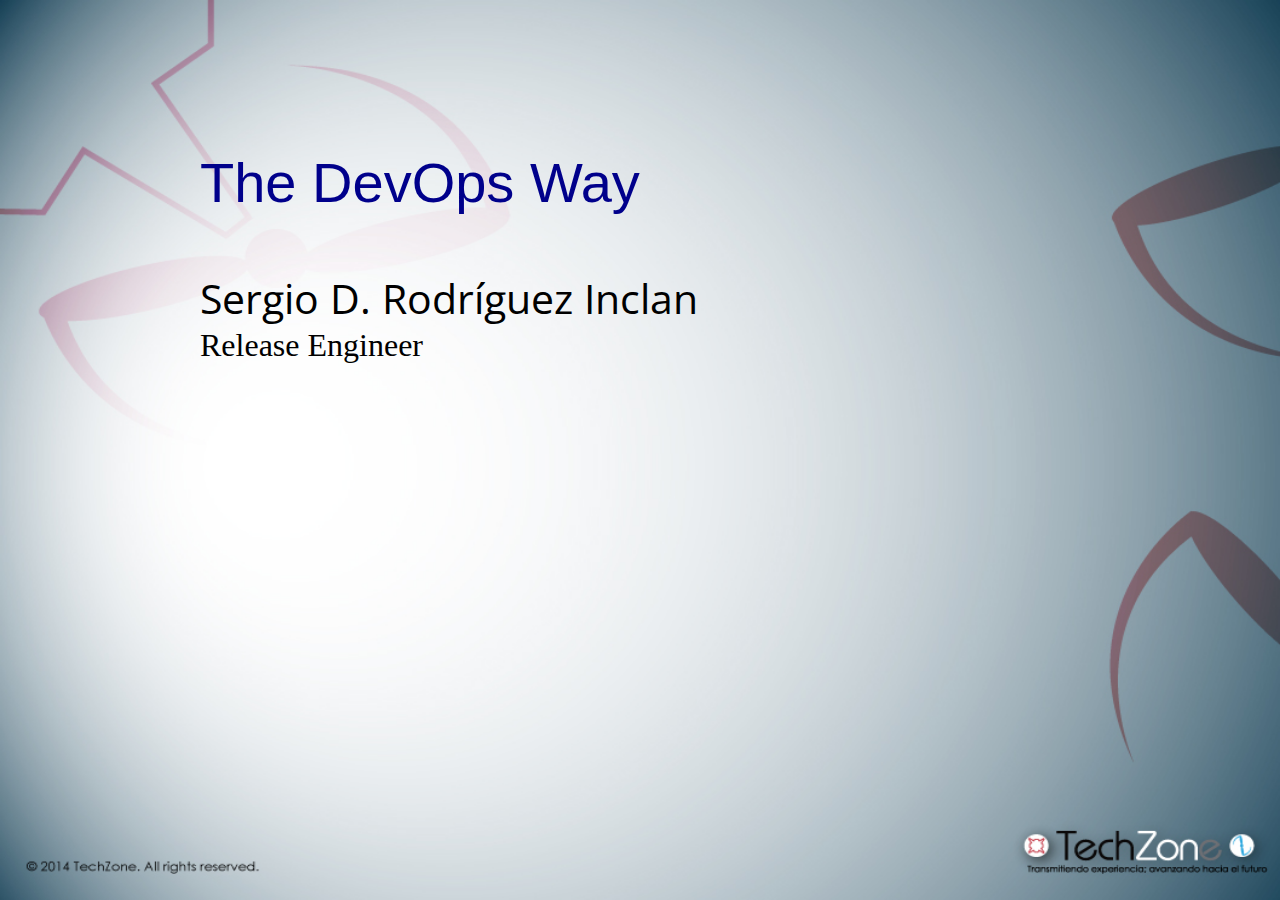
<file: index.html>
<!DOCTYPE html>
<html>
<head lang="en">
    <meta charset="UTF-8">
    <title>The DevOps Way</title>
    <script type='text/javascript' src='http://code.jquery.com/jquery-1.7.1.js'></script>
    <link href="http://fonts.googleapis.com/css?family=Arial|Calibri|Open+Sans" rel="stylesheet" />
    <style type="text/css">
        html, body {width:100%; height:100%; padding:0; margin:0; background:#fff;}
        html {overflow:hidden;}
        body {
            font-family: Arial, Calibri;

            background-image: url(images/background.jpg);
            background-repeat:no-repeat;
            background-position:center center;
            background-attachment:fixed;
            -o-background-size: 100% 100%, auto;
            -moz-background-size: 100% 100%, auto;
            -webkit-background-size: 100% 100%, auto;
            background-size: 100% 100%, auto;
        }

        .title {
            position: relative;
            left: 200px;
            top: 150px;
            font: bolder;
            color: darkblue;
            font-size: 3.5em;
            font-family: 'Arial';
        }

        #presenter {
            position: relative;
            left: 200px;
            top: 205px;
            color: black;
            font-family: 'Open Sans';
            font-size: 2.55em;
            height: auto;
        }

        #ptitle {
            position: relative;
            left: 200px;
            top: 206px;
            color: black;
            font-family: 'Calibri';
            font-size: 2em;
            font: bolder;
        }

    </style>

    <script type="text/javascript">
    $(document).on('keydown', function (event) {//alert(event.type);
        if (event.which == 37) {
            //$('#nextPage').trigger('click');
            //or
            window.location = $('#nextPage').attr('href');
        } else if (event.which == 39) {
            //$('#nextPage').trigger('click');
            //or
            window.location = $('#nextPage').attr('href');
        }
    });

    </script>

</head>
<body>
    <div class="title">The DevOps Way</div>
    <div id="presenter">
        Sergio D. Rodríguez Inclan
    </div>
    <div id="ptitle">
        Release Engineer
    </div>
    <a id="nextPage" href="./welcome.html"></a>
</body>
</html>
</file>
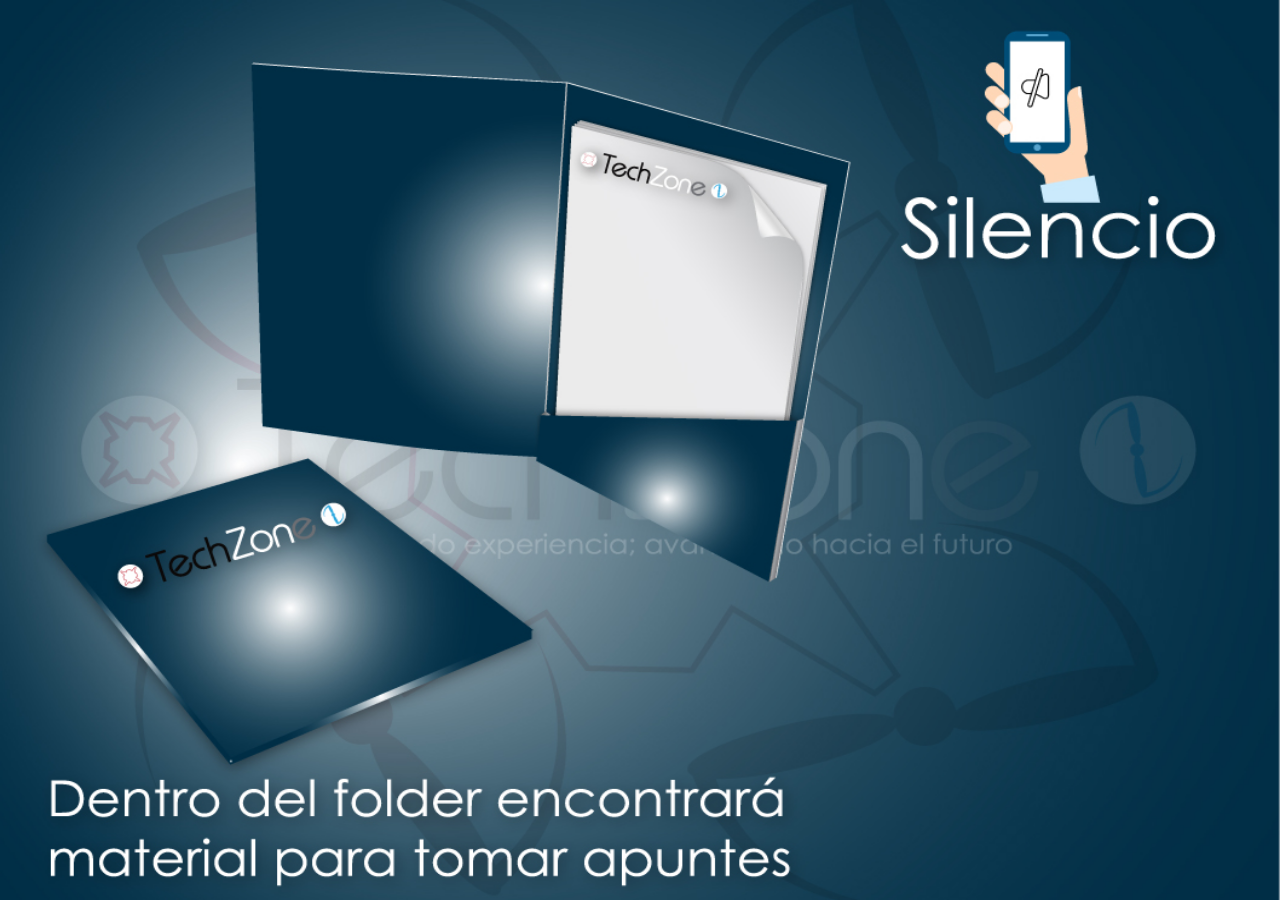
<file: silence.html>
<!DOCTYPE html>
<html>
<head lang="en">
    <meta charset="UTF-8">
    <title>Please be quiet.</title>
    <script type='text/javascript' src='http://code.jquery.com/jquery-1.7.1.js'></script>
    <style type="text/css">
        html, body {width:100%; height:100%; padding:0; margin:0; background:#fff;}
        html {overflow:hidden;}
        body {font-family: 'Tinos', serif;

            background-image: url(images/silencio.jpg);
            background-repeat:no-repeat;
            background-position:center center;
            background-attachment:fixed;
            -o-background-size: 100% 100%, auto;
            -moz-background-size: 100% 100%, auto;
            -webkit-background-size: 100% 100%, auto;
            background-size: 100% 100%, auto;
        }

    </style>
    <script type="text/javascript">
        $(document).on('keydown', function (event) {//alert(event.type);
            if (event.which == 37) {
                //$('#nextPage').trigger('click');
                //or
                window.location = $('#prevPage').attr('href');
            } else if (event.which == 39) {
                //$('#nextPage').trigger('click');
                //or
                window.location = $('#nextPage').attr('href');
            }
        });

    </script>
</head>
<body>
<a id="prevPage" href="./welcome.html"></a>
<a id="nextPage" href="./devops.html"></a>
</body>
</html>
</file>
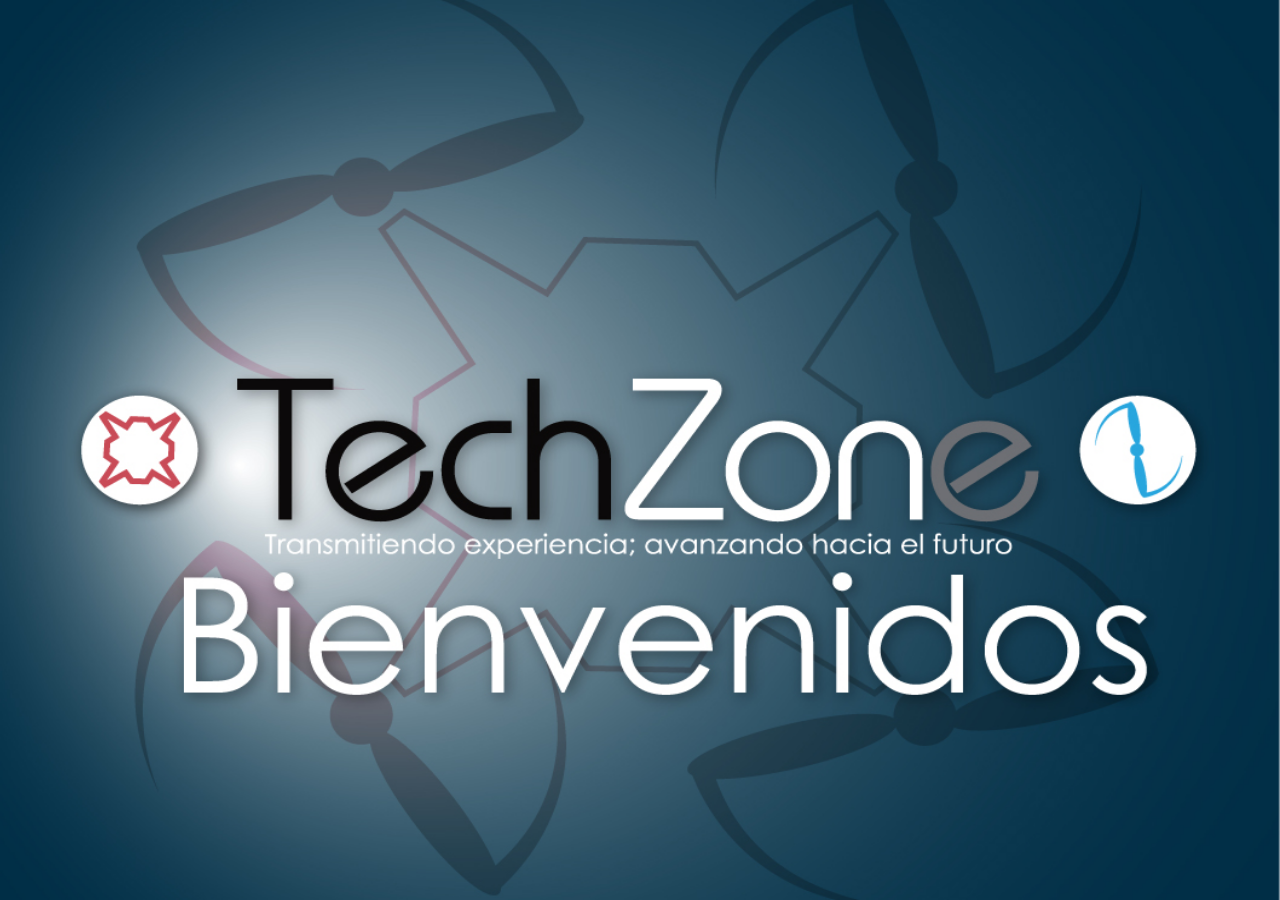
<file: welcome.html>
<!DOCTYPE html>
<html>
<head lang="en">
    <meta charset="UTF-8">
    <title>Welcome to the TechZone.</title>
    <script type='text/javascript' src='http://code.jquery.com/jquery-1.7.1.js'></script>
    <style type="text/css">
        html, body {width:100%; height:100%; padding:0; margin:0; background:#fff;}
        html {overflow:hidden;}
        body {font-family: 'Tinos', serif;

            background-image: url(images/bienvenidos.jpg);
            background-repeat:no-repeat;
            background-position:center center;
            background-attachment:fixed;
            -o-background-size: 100% 100%, auto;
            -moz-background-size: 100% 100%, auto;
            -webkit-background-size: 100% 100%, auto;
            background-size: 100% 100%, auto;
        }

    </style>
    <script type="text/javascript">
        $(document).on('keydown', function (event) {//alert(event.type);
            if (event.which == 37) {
                //$('#nextPage').trigger('click');
                //or
                window.location = $('#prevPage').attr('href');
            } else if (event.which == 39) {
                //$('#nextPage').trigger('click');
                //or
                window.location = $('#nextPage').attr('href');
            }
        });

    </script>
</head>
<body>
<a id="prevPage" href="./index.html"></a>
<a id="nextPage" href="./silence.html"></a>
</body>
</html>
</file>
